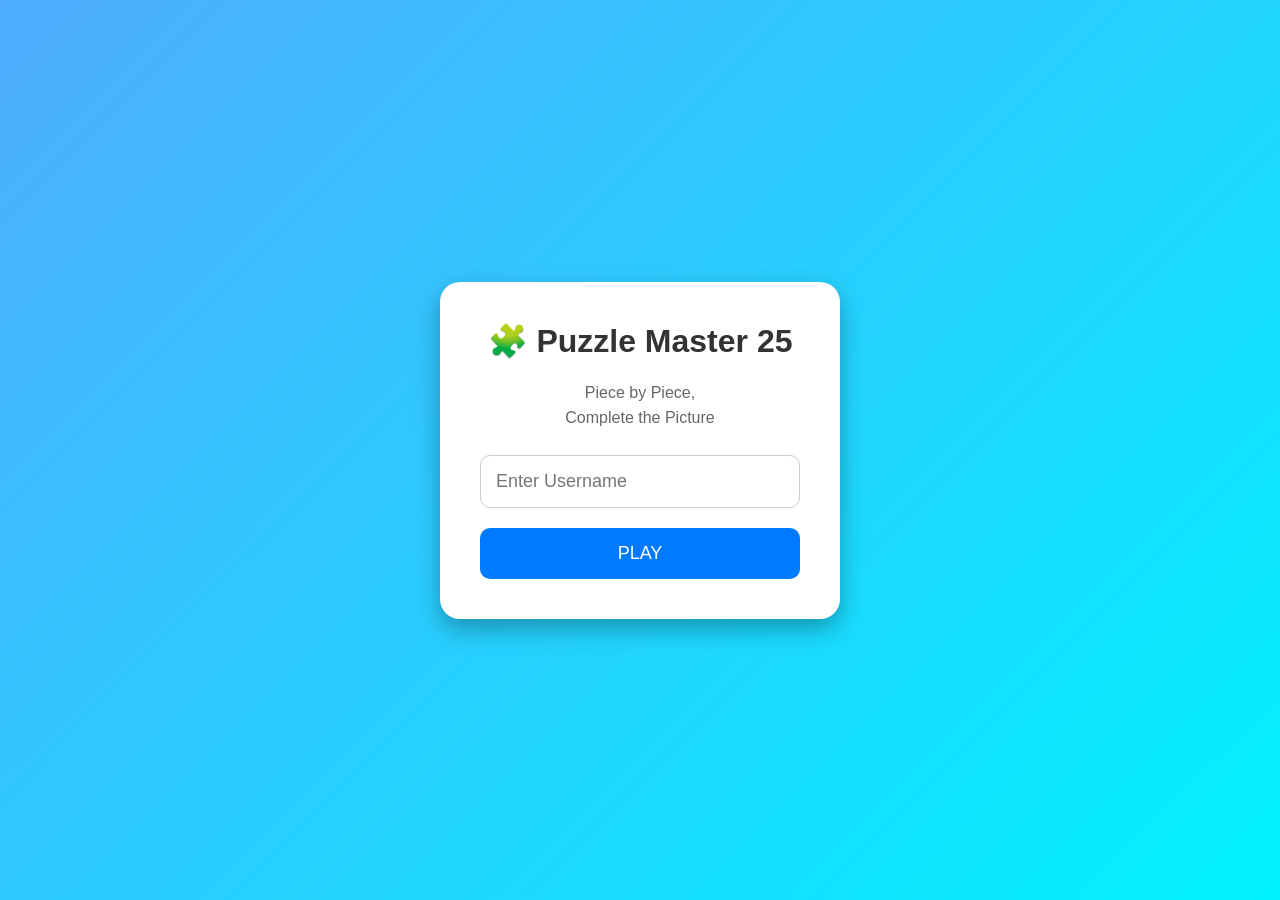
<file: index.html>
<!DOCTYPE html>
<html lang="en">
<head>
    <meta charset="UTF-8">
    <meta name="viewport" content="width=device-width, initial-scale=1.0">
    <title>Puzzle Master 25</title>
    <link rel="stylesheet" href="css/style.css">
</head>
<body>

<div class="login-container">

    <h1>🧩 Puzzle Master 25</h1>

    <p>Piece by Piece,<br>Complete the Picture</p>

    <input
        type="text"
        id="username"
        placeholder="Enter Username">

    <button onclick="login()">
        PLAY
    </button>

</div>

<script src="js/login.js"></script>

</body>
</html>
</file>
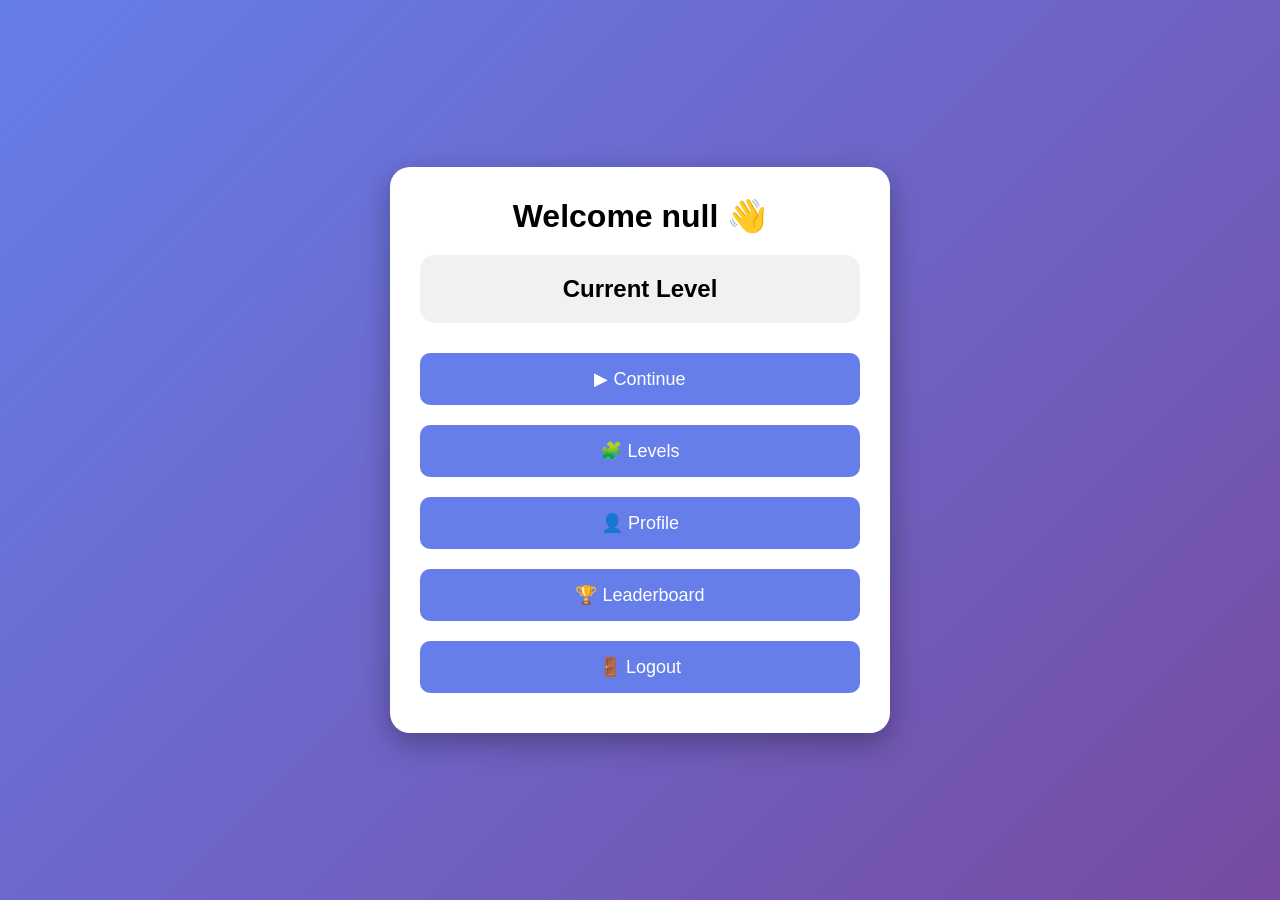
<file: dashboard.html>
<!DOCTYPE html>
<html lang="en">
<head>
<meta charset="UTF-8">
<meta name="viewport" content="width=device-width, initial-scale=1.0">
<title>Dashboard</title>

<link rel="stylesheet" href="css/dashboard.css">

</head>

<body>

<div class="dashboard">

<h1 id="welcome"></h1>

<div class="card">

<h2>Current Level</h2>

<h1 id="currentLevel">1</h1>

</div>

<div class="buttons">

<button onclick="continueGame()">
▶ Continue
</button>

<button onclick="openLevels()">
🧩 Levels
</button>

<button onclick="openProfile()">
👤 Profile
</button>

<button onclick="openLeaderboard()">
🏆 Leaderboard
</button>

<button onclick="logout()">
🚪 Logout
</button>

</div>

</div>

<script src="js/dashboard.js"></script>

</body>
</html>
</file>
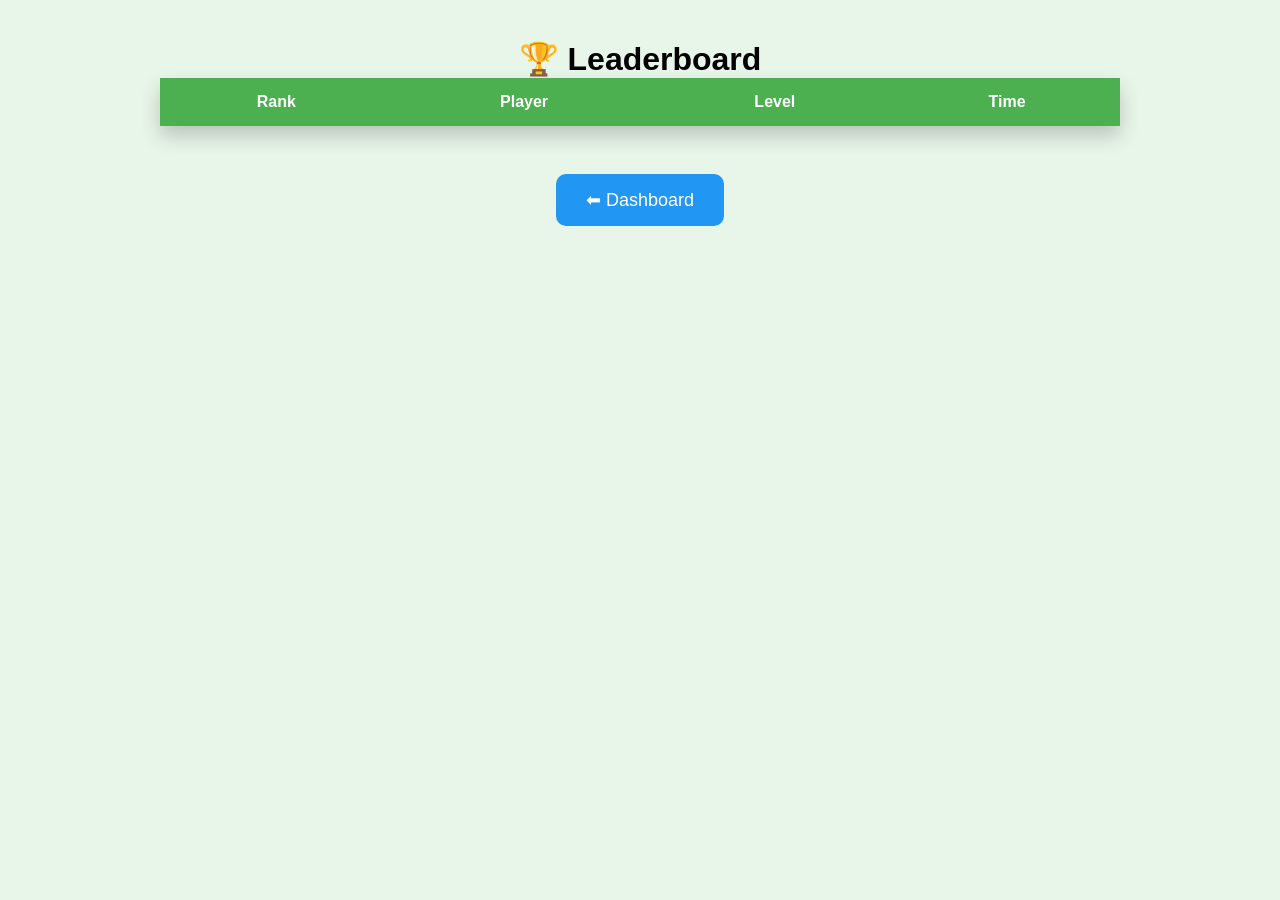
<file: leaderboard.html>
<!DOCTYPE html>
<html lang="en">

<head>

<meta charset="UTF-8">

<meta name="viewport"
content="width=device-width, initial-scale=1.0">

<title>Leaderboard</title>

<link rel="stylesheet"
href="css/leaderboard.css">

</head>

<body>

<h1>🏆 Leaderboard</h1>

<table>

<thead>

<tr>

<th>Rank</th>

<th>Player</th>

<th>Level</th>

<th>Time</th>

</tr>

</thead>

<tbody id="leaderboardBody">

</tbody>

</table>

<br>

<button onclick="goDashboard()">

⬅ Dashboard

</button>

<script src="js/leaderboard.js"></script>

</body>

</html>
</file>
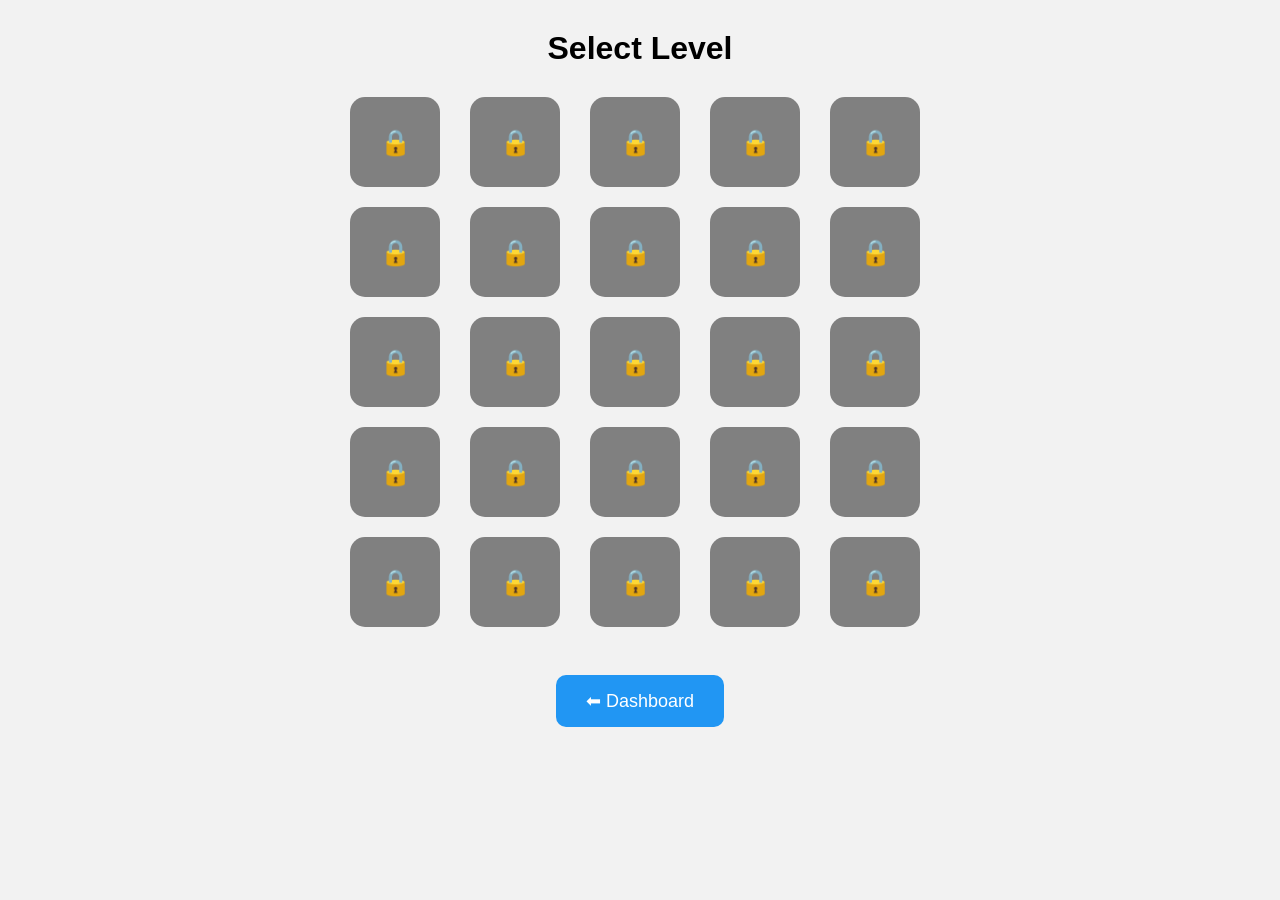
<file: levels.html>
<!DOCTYPE html>
<html lang="en">

<head>

<meta charset="UTF-8">

<meta name="viewport"
content="width=device-width, initial-scale=1.0">

<title>Select Level</title>

<link rel="stylesheet"
href="css/levels.css">

</head>

<body>

<h1>Select Level</h1>

<div id="levelContainer">

</div>

<br>

<button onclick="goDashboard()">

⬅ Dashboard

</button>

<script src="js/levels.js"></script>

</body>

</html>
</file>
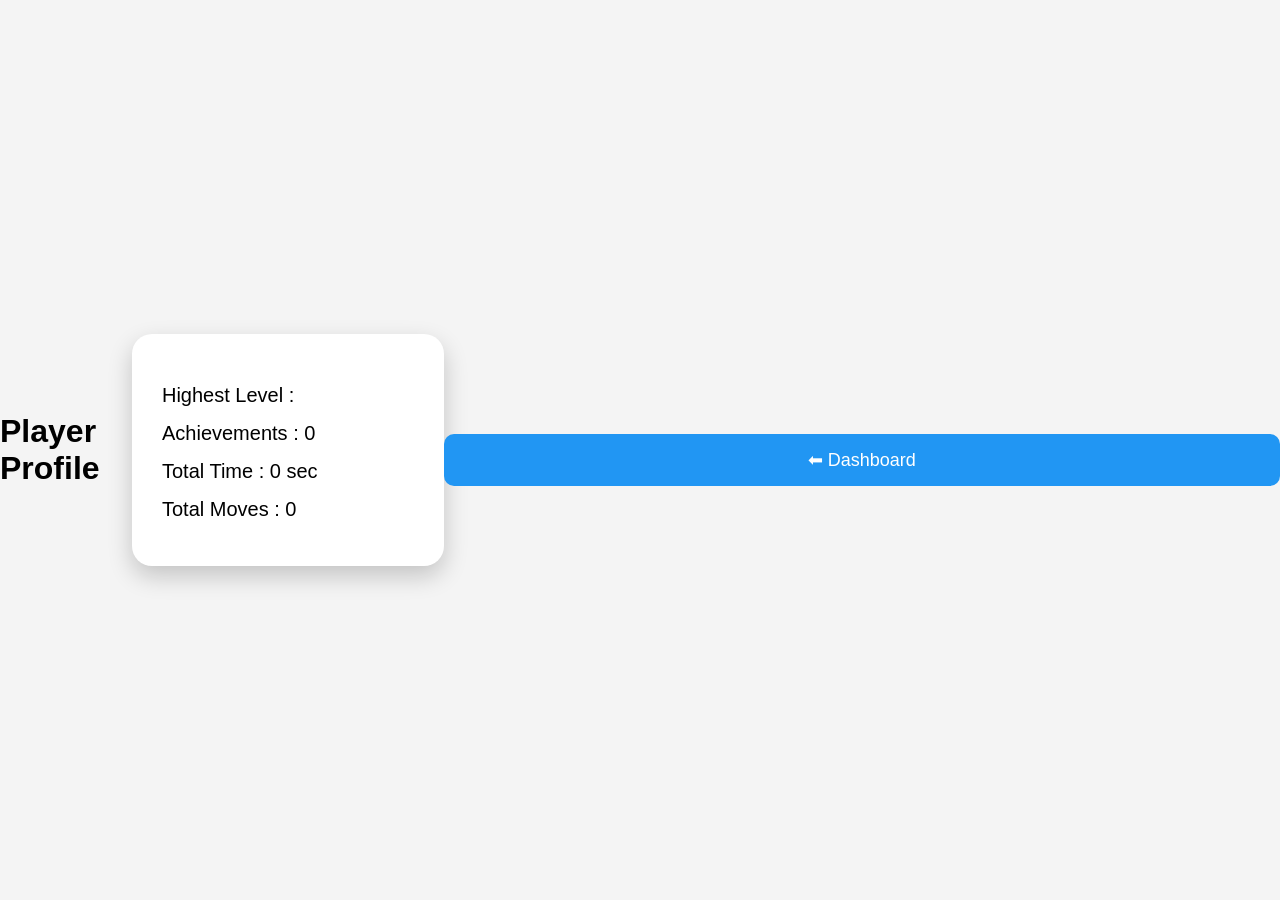
<file: profile.html>
<!DOCTYPE html>
<html lang="en">

<head>

<meta charset="UTF-8">

<meta name="viewport"
content="width=device-width, initial-scale=1.0">

<title>Profile</title>

<link rel="stylesheet"
href="css/profile.css">

</head>

<body>

<h1>Player Profile</h1>

<div class="profile">

<h2 id="playerName"></h2>

<p>

Highest Level :

<span id="highestLevel">

1

</span>

</p>

<p>

Achievements :

<span id="achievementCount">

0

</span>

</p>

<p>

Total Time :

<span id="totalTime">

0

</span>

sec

</p>

<p>

Total Moves :

<span id="totalMoves">

0

</span>

</p>

</div>

<button onclick="goDashboard()">

⬅ Dashboard

</button>

<script src="js/profile.js"></script>

</body>

</html>
</file>
<file: css/style.css>
*{
    margin:0;
    padding:0;
    box-sizing:border-box;
    font-family:Arial, Helvetica, sans-serif;
}

body{
    height:100vh;
    display:flex;
    justify-content:center;
    align-items:center;
    background:linear-gradient(135deg,#4facfe,#00f2fe);
}

.login-container{
    width:400px;
    background:white;
    padding:40px;
    border-radius:20px;
    text-align:center;
    box-shadow:0 10px 25px rgba(0,0,0,.3);
}

.login-container h1{
    margin-bottom:20px;
    color:#333;
}

.login-container p{
    color:#666;
    margin-bottom:25px;
    line-height:25px;
}

input{
    width:100%;
    padding:15px;
    font-size:18px;
    border-radius:10px;
    border:1px solid #ccc;
    margin-bottom:20px;
}

button{
    width:100%;
    padding:15px;
    font-size:18px;
    border:none;
    border-radius:10px;
    background:#007bff;
    color:white;
    cursor:pointer;
    transition:.3s;
}

button:hover{
    background:#0056b3;
    transform:scale(1.03);
}
</file>
<file: css/dashboard.css>
*{
margin:0;
padding:0;
box-sizing:border-box;
font-family:Arial;
}

body{
background:linear-gradient(135deg,#667eea,#764ba2);
height:100vh;
display:flex;
justify-content:center;
align-items:center;
}

.dashboard{
width:500px;
background:white;
padding:30px;
border-radius:20px;
text-align:center;
box-shadow:0 10px 30px rgba(0,0,0,.3);
}

.card{
background:#f1f1f1;
padding:20px;
margin:20px 0;
border-radius:15px;
}

.card h1{
font-size:55px;
color:#4CAF50;
}

.buttons button{
width:100%;
margin:10px 0;
padding:15px;
font-size:18px;
border:none;
border-radius:10px;
background:#667eea;
color:white;
cursor:pointer;
transition:.3s;
}

.buttons button:hover{
background:#3f51b5;
}
</file>
<file: css/leaderboard.css>
*{
margin:0;
padding:0;
box-sizing:border-box;
font-family:Arial;
}

body{
background:#e8f5e9;
text-align:center;
padding:40px;
}

table{
margin:auto;
border-collapse:collapse;
width:80%;
background:white;
box-shadow:0 10px 20px rgba(0,0,0,.2);
}

th{
background:#4CAF50;
color:white;
padding:15px;
}

td{
padding:15px;
border-bottom:1px solid #ddd;
}

tr:hover{
background:#f5f5f5;
}

button{
margin-top:30px;
padding:15px 30px;
border:none;
border-radius:10px;
background:#2196F3;
color:white;
font-size:18px;
cursor:pointer;
}
</file>
<file: css/levels.css>
*{
margin:0;
padding:0;
box-sizing:border-box;
font-family:Arial;
}

body{
background:#f2f2f2;
text-align:center;
padding:30px;
}

h1{
margin-bottom:30px;
}

#levelContainer{
display:grid;
grid-template-columns:repeat(5,100px);
justify-content:center;
gap:20px;
}

.level{
width:90px;
height:90px;
border-radius:15px;
background:#4CAF50;
color:white;
font-size:25px;
display:flex;
justify-content:center;
align-items:center;
cursor:pointer;
transition:.3s;
}

.level:hover{
transform:scale(1.1);
}

.locked{
background:gray;
cursor:not-allowed;
}

button{
margin-top:30px;
padding:15px 30px;
font-size:18px;
border:none;
border-radius:10px;
background:#2196F3;
color:white;
cursor:pointer;
}
</file>
<file: css/profile.css>
*{
margin:0;
padding:0;
box-sizing:border-box;
font-family:Arial;
}

body{
background:#f4f4f4;
display:flex;
justify-content:center;
align-items:center;
height:100vh;
}

.profile{
width:450px;
background:white;
padding:30px;
border-radius:20px;
box-shadow:0 10px 25px rgba(0,0,0,.2);
}

.profile h2{
margin-bottom:20px;
}

.profile p{
font-size:20px;
margin:15px 0;
}

button{
margin-top:20px;
padding:15px;
width:100%;
border:none;
border-radius:10px;
background:#2196F3;
color:white;
font-size:18px;
cursor:pointer;
}
</file>
